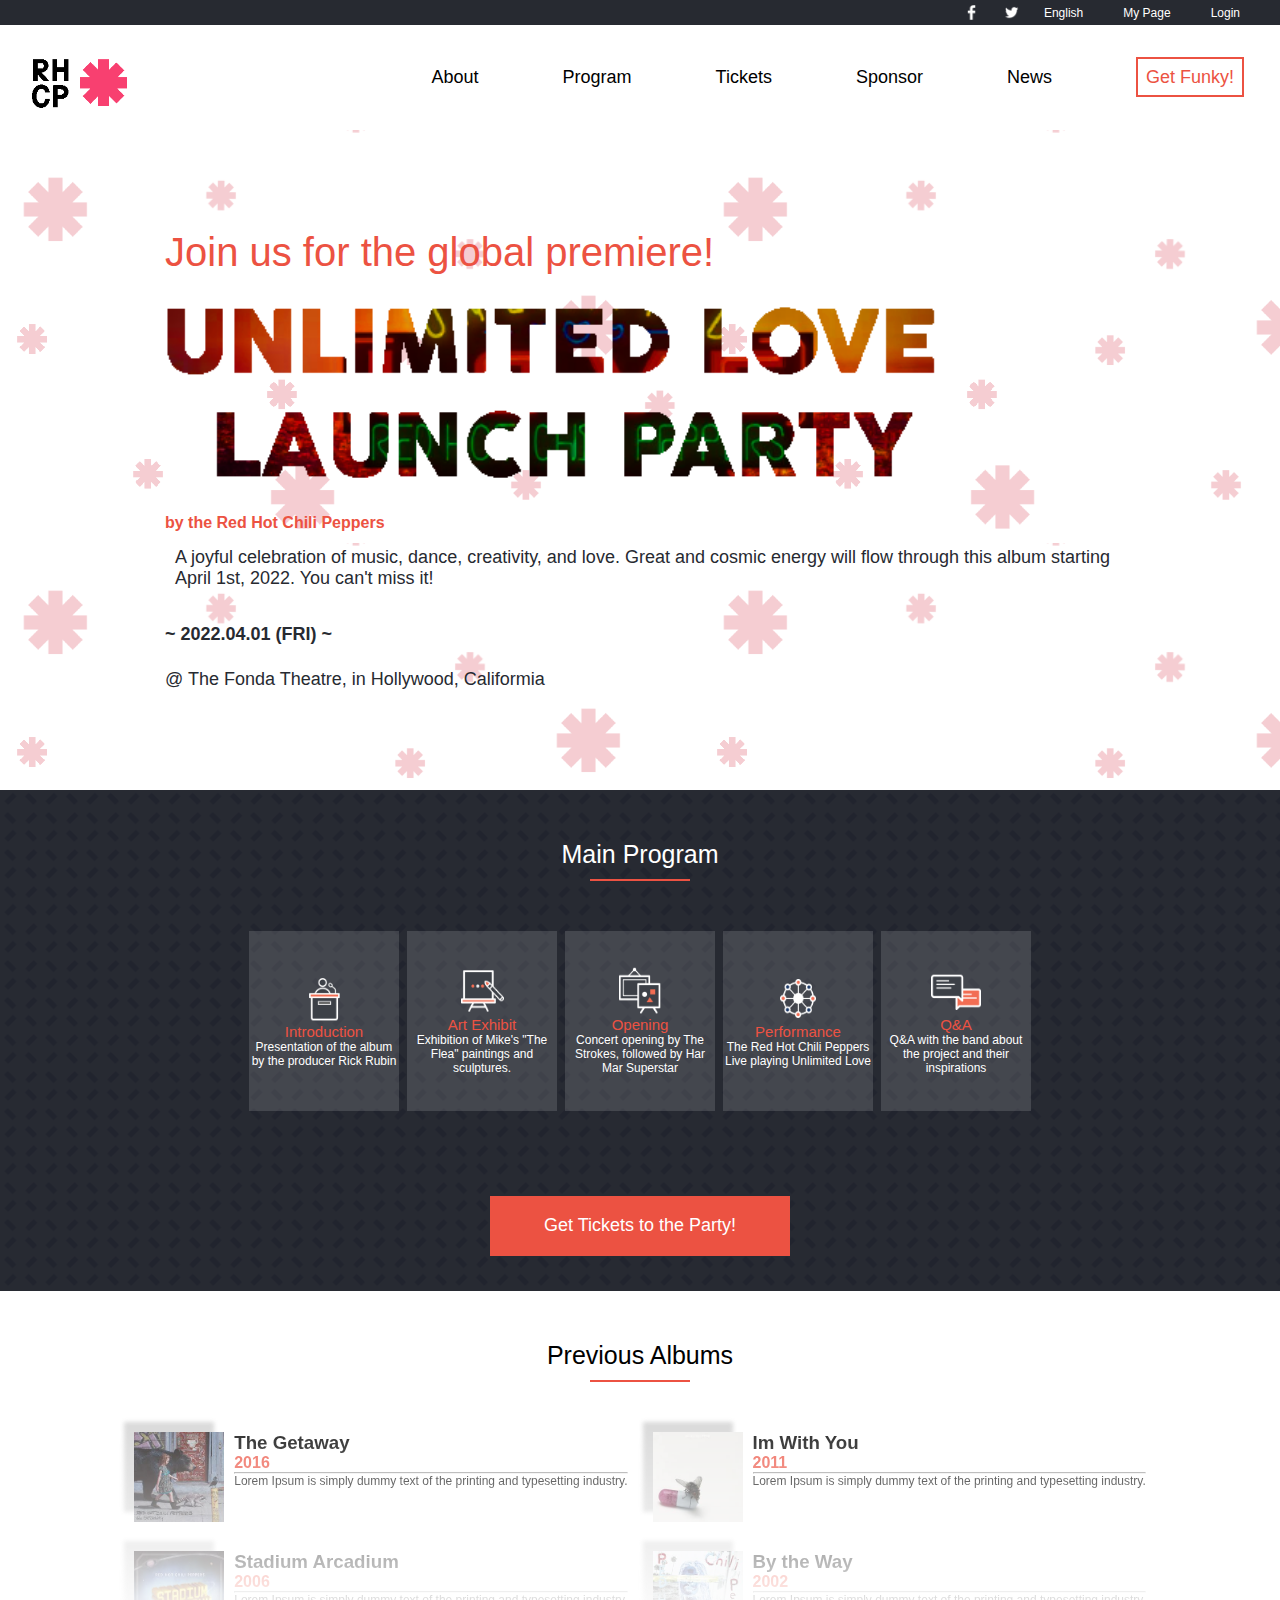
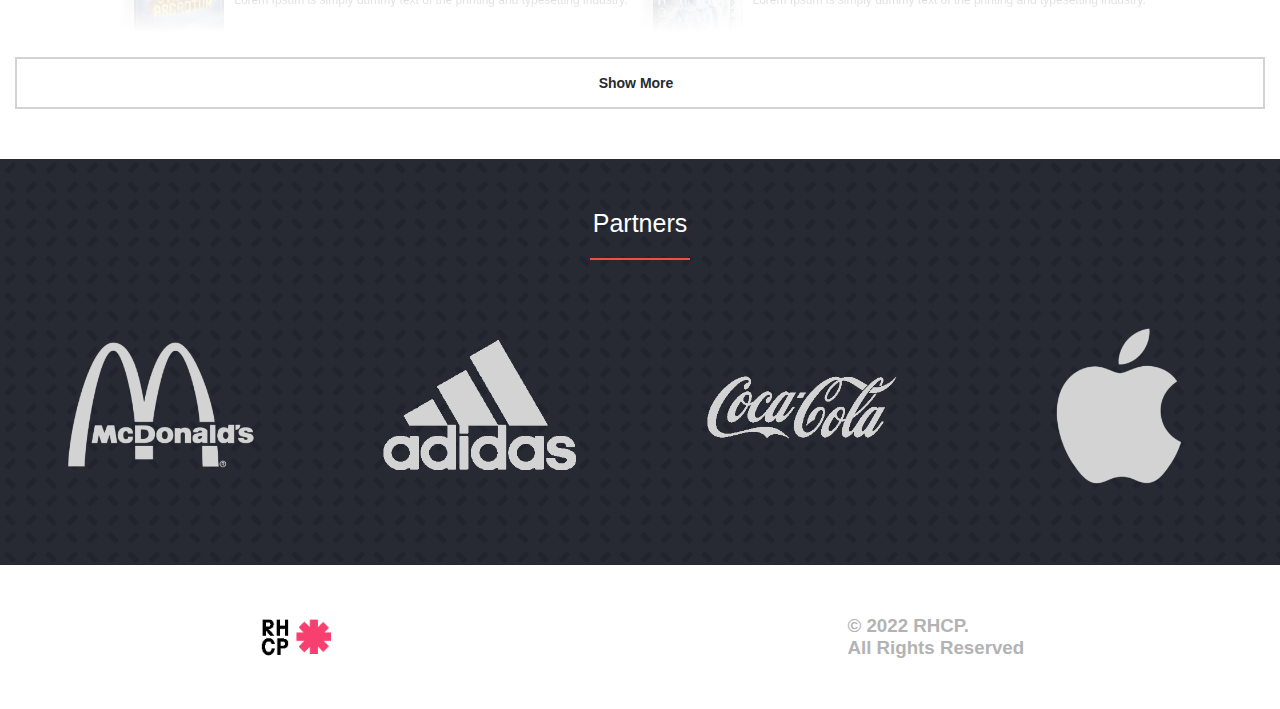
<file: index.html>
<!DOCTYPE html>
<html lang="en">
  <head>
    <meta charset="UTF-8" />
    <meta http-equiv="X-UA-Compatible" content="IE=edge" />
    <meta name="viewport" content="width=device-width, initial-scale=1.0" />
    <title>Unlimited Love Launch Party</title>
    <link rel="stylesheet" href="style.css" />
  </head>
  <body>
    <!-- nav mobile -->
    <header>
      <span class="verytop">
        <img
          class="vtoplogo"
          src="./assets/Images/fblogo.png"
          alt="facebook logo"
        />
        <img
          class="vtoplogo"
          src="./assets/Images/twlogo.png"
          alt="twitter logo"
        />
        <a class="vta" href="#">English</a>
        <a class="vta" href="#">My Page</a>
        <a class="vta" href="#">Login</a>
      </span>
      <nav class="navbar">
        <a href="#" class="toplogo">
          <img src="./assets/Images/chililogo.png" alt="band logo" />
        </a>
        <ul class="nav-menu">
          <li class="nav-item">
            <a href="./about.html" class="nav-link">About</a>
          </li>
          <li class="nav-item">
            <a href="#program" class="nav-link">Program</a>
          </li>
          <li class="nav-item">
            <a href="#tickets" class="nav-link">Tickets</a>
          </li>
          <li class="nav-item">
            <a href="#sponsors" class="nav-link">Sponsor</a>
          </li>
          <li class="nav-item"><a href="#" class="nav-link">News</a></li>
          <li class="nav-item">
            <a href="#" class="nav-link funky">Get Funky!</a>
          </li>
        </ul>
        <div class="hamburger">
          <span class="bar"></span>
          <span class="bar"></span>
          <span class="bar"></span>
        </div>
      </nav>
    </header>
    <!-- Title Page -->
    <section class="landing">
      <p class="above-header">Join us for the global premiere!</p>
      <a>
        <img src="./assets/Images/LOGO.png" alt="unlimited love" class="logo" />
      </a>
      <h1 class="header1">by the Red Hot Chili Peppers</h1>

      <p class="above-h2 second">
        A joyful celebration of music, dance, creativity, and love. Great and
        cosmic energy will flow through this album starting April 1st, 2022. You
        can't miss it!
      </p>

      <h2 class="second">~ 2022.04.01 (FRI) ~</h2>
      <p class="second">@ The Fonda Theatre, in Hollywood, Califormia</p>
    </section>
    <!-- Main Program -->
    <section class="mainprogram" id="program">
      <h2>Main Program</h2>
      <hr class="divisionline1" />
      <div class="program">
        <ul>
          <li>
            <img src="./assets/Images/Introduction.png" alt="introduction" />
            <h3>Introduction</h3>
            <p>Presentation of the album by the producer Rick Rubin</p>
          </li>
          <li>
            <img src="./assets/Images/Artinstall.png" alt="exhibit" />
            <h3>Art Exhibit</h3>
            <p>Exhibition of Mike's "The Flea" paintings and sculptures.</p>
          </li>
          <li>
            <img src="./assets/Images/Opening.png" alt="Band Opening" />
            <h3>Opening</h3>
            <p>Concert opening by The Strokes, followed by Har Mar Superstar</p>
          </li>
          <li>
            <img src="./assets/Images/Performance.png" alt="Main event" />
            <h3>Performance</h3>
            <p>The Red Hot Chili Peppers Live playing Unlimited Love</p>
          </li>
          <li>
            <img src="./assets/Images/QandA.png" alt="Audience Questions" />
            <h3>Q&A</h3>
            <p>Q&A with the band about the project and their inspirations</p>
          </li>
        </ul>

        <button class="tickets-btn" id="tickets" type="button">
          Get Tickets to the Party!
        </button>
      </div>
    </section>

    <!-- Presenters or speakers -->

    <section class="mainspeakers">
      <h2>Previous Albums</h2>
      <hr class="divisionline1" />

      <div class="content gradient maxHeight">
        <ul class="cardscontainer"></ul>
      </div>

      <div class="button">
        <span class="show-more">Show More</span>
        <span class="show-less d-none">Show Less</span>
        <i class="fas fa-chevron-down"></i>
      </div>

      <!-- Partners -->

      <section class="partners" id="sponsors">
        <h2>Partners</h2>
        <hr class="divisionline1" />
        <div class="brandlogos">
          <img src="./assets/Images/sponsor1.png" alt="macdonalds" />
          <img src="./assets/Images/sponsor2.png" alt="adidas" />
          <img src="./assets/Images/sponsor3.png" alt="cocacola" />
          <img src="./assets/Images/sponsor4.png" alt="apple" />
        </div>
      </section>

      <footer class="waiver">
        <img class="wimg" src="./assets/Images/chililogo.png" alt="bandlogo" />
        <h3>
          © 2022 RHCP.
          <br />
          All Rights Reserved
        </h3>
      </footer>
    </section>
    <script src="script.js"></script>
  </body>
</html>
</file>
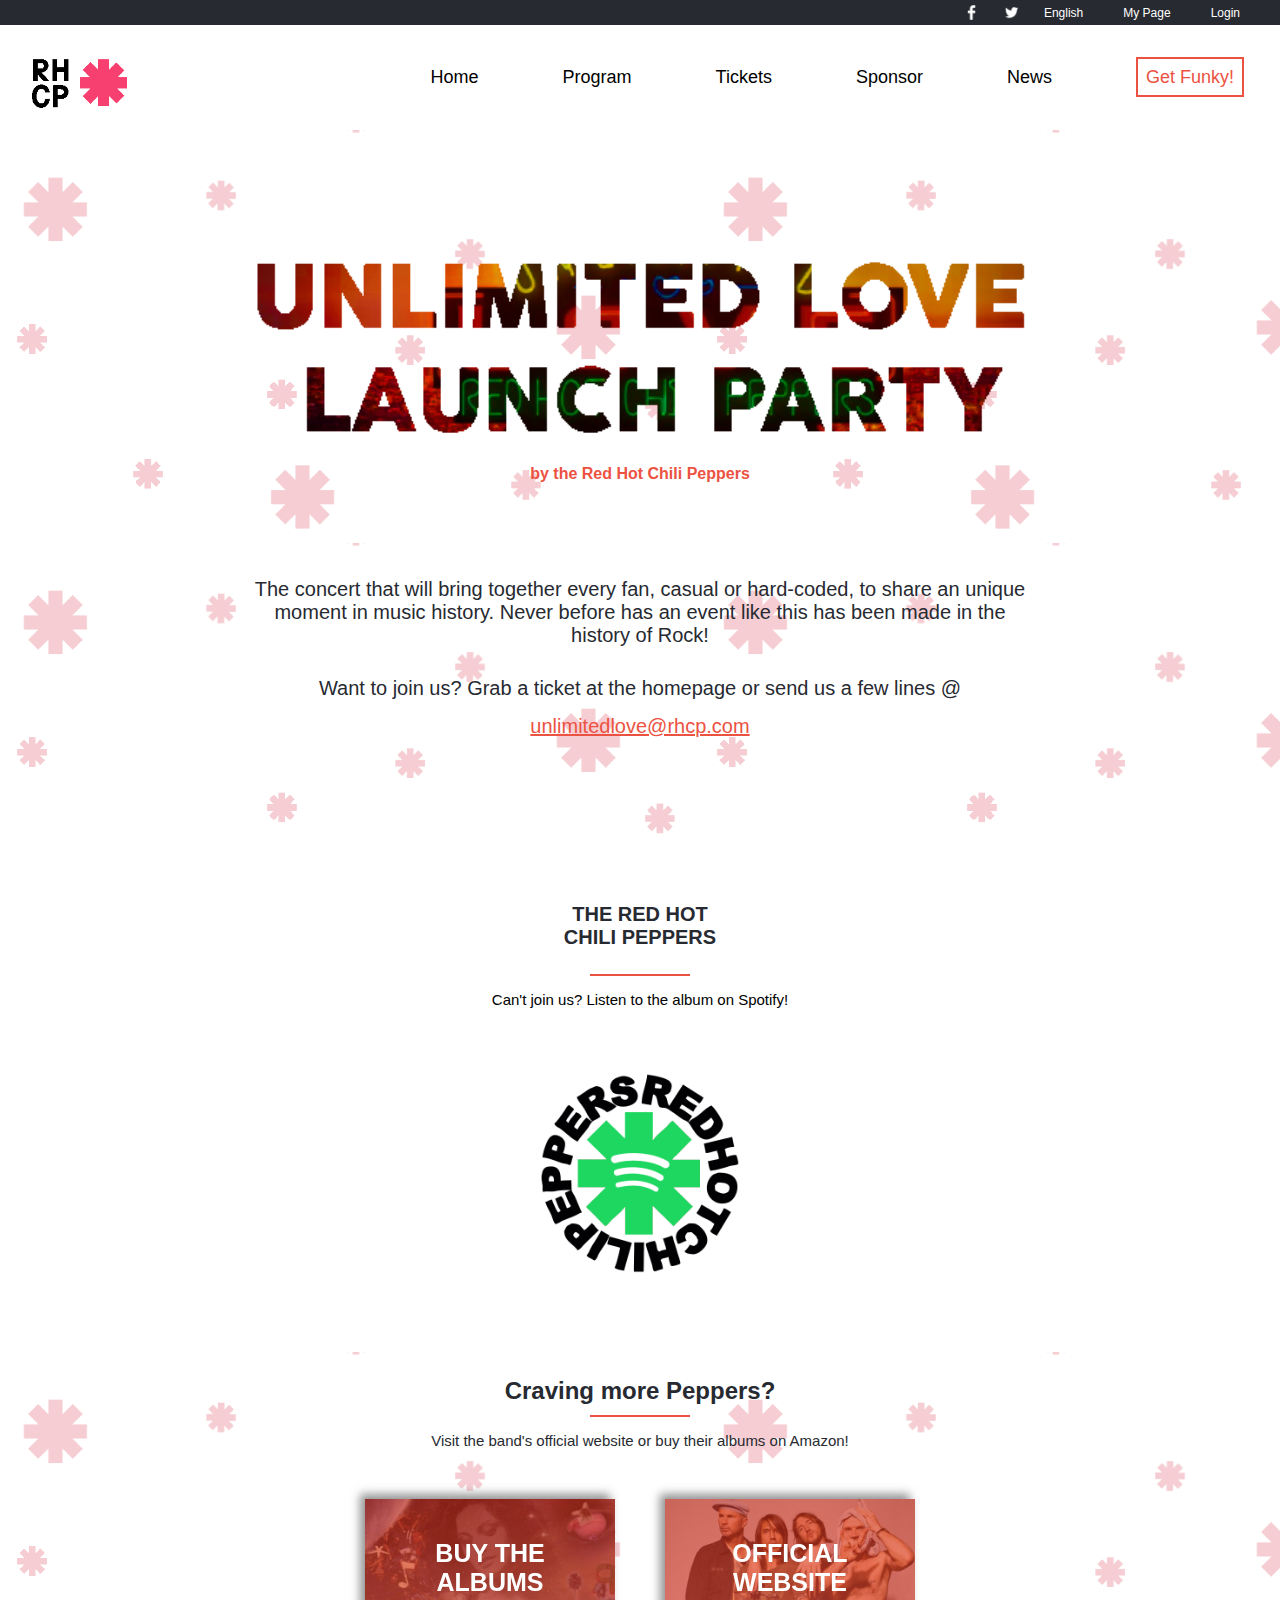
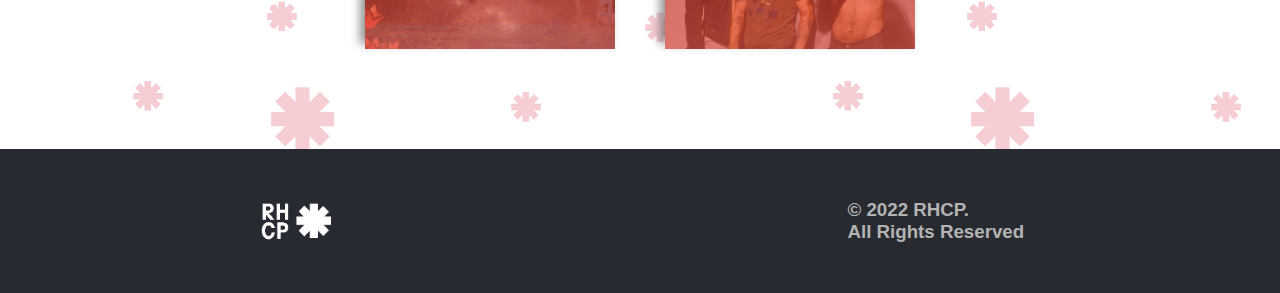
<file: about.html>
<!DOCTYPE html>
<html lang="en">
  <head>
    <meta charset="UTF-8" />
    <meta http-equiv="X-UA-Compatible" content="IE=edge" />
    <meta name="viewport" content="width=device-width, initial-scale=1.0" />
    <title>About</title>
    <link rel="stylesheet" href="style-ab.css" />
  </head>
  <body>
    <!-- nav mobile -->
    <header>
      <span class="verytop">
        <img
          class="vtoplogo"
          src="./assets/Images/fblogo.png"
          alt="facebook logo"
        />
        <img
          class="vtoplogo"
          src="./assets/Images/twlogo.png"
          alt="twitter logo"
        />
        <a class="vta" href="#">English</a>
        <a class="vta" href="#">My Page</a>
        <a class="vta" href="#">Login</a>
      </span>
      <nav class="navbar">
        <a href="./index.html" class="toplogo">
          <img src="./assets/Images/chililogo.png" alt="band logo" />
        </a>
        <ul class="nav-menu">
          <li class="nav-item">
            <a href="./index.html" class="nav-link">Home</a>
          </li>
          <li class="nav-item">
            <a href="#program" class="nav-link">Program</a>
          </li>
          <li class="nav-item">
            <a href="#tickets" class="nav-link">Tickets</a>
          </li>
          <li class="nav-item">
            <a href="#sponsors" class="nav-link">Sponsor</a>
          </li>
          <li class="nav-item"><a href="#" class="nav-link">News</a></li>
          <li class="nav-item">
            <a href="#" class="nav-link funky">Get Funky!</a>
          </li>
        </ul>
        <div class="hamburger">
          <span class="bar"></span>
          <span class="bar"></span>
          <span class="bar"></span>
        </div>
      </nav>
    </header>
    <!-- Title Page -->
    <section class="landing">
      <p class="above-header">Join us for the global premiere!</p>
      <img src="./assets/Images/LOGO.png" alt="unlimited love" class="logo" />
      <h1 class="header1">by the Red Hot Chili Peppers</h1>

      <p class="above-h2 second">
        The concert that will bring together every fan, casual or hard-coded, to
        share an unique moment in music history. Never before has an event like
        this has been made in the history of Rock!
      </p>
      <p class="above-h2 second">
        Want to join us? Grab a ticket at the homepage or send us a few lines @
      </p>
      <a href="mailto:unlimitedlove@rhcp.com">unlimitedlove@rhcp.com</a>
    </section>

    <section class="newalbum">
      <h2 class="second">
        THE RED HOT
        <br />
        CHILI PEPPERS
      </h2>
      <hr class="divisionline1" />
      <p class="secondp">Can't join us? Listen to the album on Spotify!</p>
      <div class="listen">
        <a href="https://open.spotify.com/album/2ITVvrNiINKRiW7wA3w6w6">
          <img src="./assets/Images/spotify.png" alt="listen on spotify" />
        </a>
      </div>
    </section>

    <!-- Craving more? -->

    <section class="morealbums">
      <h2>Craving more Peppers?</h2>
      <hr class="divisionline1" />
      <p class="morep">
        Visit the band's official website or buy their albums on Amazon!
      </p>

      <div class="pastcds">
        <a
          class="thecd"
          href="https://www.amazon.com/s?k=red+hot+chili+peppers+cd&crid=23EKMIV22QYK&sprefix=red+hot+chili+peppers+cd%2Caps%2C529&ref=nb_sb_noss_1"
        >
          <p class="link1">
            BUY THE
            <br />
            ALBUMS
          </p>
        </a>
        <a class="thecd" href="https://redhotchilipeppers.com">
          <p class="link2">
            OFFICIAL
            <br />
            WEBSITE
          </p>
        </a>
      </div>
    </section>

    <!-- Partners -->

    <section class="partners" id="sponsors">
      <h2>Partners</h2>
      <hr class="divisionline1" />
      <div class="brandlogos">
        <img src="./assets/Images/sponsor1.png" alt="macdonalds" />
        <img src="./assets/Images/sponsor2.png" alt="adidas" />
        <img src="./assets/Images/sponsor3.png" alt="cocacola" />
        <img src="./assets/Images/sponsor4.png" alt="apple" />
      </div>
    </section>

    <!-- footer -->
    <section class="verybottom">
      <footer class="waiver">
        <img class="wimg" src="./assets/Images/chililogo.png" alt="bandlogo" />
        <h3>
          © 2022 RHCP.
          <br />
          All Rights Reserved
        </h3>
      </footer>
    </section>
    <script src="script.js"></script>
  </body>
</html>
</file>
<file: style.css>
* {
  padding: 0;
  margin: 0;
  box-sizing: border-box;
}

@font-face {
  font-family: "Cocogoose", sans-serif;
  src: url(./assets/fonts/Cocogoose\ Pro-trial.ttf);
}

@font-face {
  font-family: "Lato", sans-serif;
  src: url(./assets/fonts/Lato-Regular.ttf);
}

/* nav bar */

.verytop {
  display: none;
}

.toplogo {
  display: none;
}

li {
  list-style: none;
}

a {
  color: black;
  text-decoration: none;
  font-family: "Cocogoose", sans-serif;
  font-weight: bold;
}

.navbar {
  min-height: 70px;
  display: flex;
  justify-content: space-between;
  align-items: center;
  padding: 0 24px;
}

.nav-menu {
  display: flex;
  justify-content: space-around;
  align-items: center;
  gap: 60px;
  position: absolute;
  left: -100%;
  top: 70px;
  flex-direction: column;
  width: 100%;
  text-align: center;
  padding: 30px 0;
  transition: 0.3s;
}

.nav-logo {
  font-size: 2rem;
}

.nav-link {
  transition: 0.7s ease;
}

.nav-link:hover {
  color: #ec5242;
}

.hamburger {
  display: block;
}

.bar {
  display: block;
  width: 34px;
  height: 6px;
  margin: 6px auto;
  transition: all 0.3s ease-in-out;
  background-color: #272a31;
}

.hamburger.active .bar:nth-child(2) {
  opacity: 0;
}

.hamburger.active .bar:nth-child(1) {
  transform: translateY(12px) rotate(45deg);
}

.hamburger.active .bar:nth-child(3) {
  transform: translateY(-12px) rotate(-45deg);
}

.nav-item {
  margin: 12px;
  font-family: "Cocogoose", sans-serif;
  font-size: 22px;
}

.nav-menu.active {
  left: 0;
  background-color: #ffffffd8;
}

.funky {
  color: #ec5242;
  border: 2px solid #ec5242;
  padding: 8px;
}

/* Landing page */

.landing {
  display: flex;
  flex-direction: column;
  align-items: flex-start;
  background-image: url(./assets/Images/asterisk.png);
  margin: 40px 0 50px 0;
}

.above-header {
  color: #ec5242;
  font-family: "Lato", sans-serif;
  font-size: 20px;
  padding-left: 15px;
}

.header1 {
  color: #ec5242;
  font-family: "Cocogoose", sans-serif;
  font-size: 1rem;
  padding-left: 15px;
}

.logo {
  width: 380px;
  align-self: center;
}

.above-h2 {
  text-align: center;
  margin: 10px 10px;
}

.second {
  color: #272a31;
  font-family: "Lato", sans-serif;
  margin-top: 15px;
  padding-left: 15px;
}

.landing h2 {
  font-family: Arial, Helvetica, sans-serif;
  font-weight: 900;
  line-height: 40px;
}

/* Program */

.mainprogram {
  background-image: url(./assets/Images/blackbg.png);
  text-align: center;
}

.mainprogram h2 {
  color: #fff;
  text-align: center;
  font-family: "Lato", sans-serif;
  font-weight: 500;
  font-size: 25px;
  padding: 50px 0 10px 0;
}

.divisionline1 {
  border: 1px solid #ec5242;
  width: 100px;
  margin: auto;
}

.program ul {
  display: flex;
  flex-direction: column;
  align-items: center;
  gap: 15px;
  margin-top: 50px;
}

.program li {
  display: flex;
  justify-content: space-between;
  align-items: center;
  background-color: #ffffff23;
  width: 90%;
  height: 70px;
  padding: 0 25px;
}

.program img {
  width: 50px;
  height: 50px;
}

.program h3 {
  color: #ec5242;
  font-family: "Cocogoose", sans-serif;
  font-weight: 50;
  font-size: 15px;
  align-items: center;
}

.program p {
  color: #fff;
  font-family: "Lato", sans-serif;
  font-weight: 400;
  font-size: 12px;
  width: 150px;
}

.tickets-btn {
  background-color: #ec5242;
  font-family: "Lato", sans-serif;
  font-weight: 200;
  font-size: 18px;
  color: #fff;
  border: none;
  width: 300px;
  height: 60px;
  margin: 35px 0;
}

/* speakers */

.mainspeakers h2 {
  margin: 50px 0 10px 0;
  text-align: center;
  font-family: "Lato", sans-serif;
  font-weight: 500;
  font-size: 25px;
}

.cardscontainer {
  display: flex;
  flex-wrap: wrap;
  gap: 25px;
  justify-content: center;
  padding: 0 25px;
  margin-top: 50px;
}

.cardscontainer li {
  display: flex;
}

.cdfront {
  width: 90px;
  height: 90px;
  margin-right: 10px;
  filter: drop-shadow(-10px -10px 2px #d3d3d3);
}

.description h3 {
  font-family: "Lato", sans-serif;
}

.description h4 {
  font-family: "Lato", sans-serif;
  color: #ec5242;
}

.description p {
  font-family: "Lato", sans-serif;
  font-size: 12px;
}

/* show more or less */

.content {
  overflow: hidden;
}

.content.gradient {
  mask-image: linear-gradient(rgb(114, 114, 114), rgba(255, 255, 255, 0));
}

.content.maxHeight {
  max-height: 250px;
}

.button {
  padding: 1rem 0;
  color: #272a31;
  display: flex;
  justify-content: center;
  cursor: pointer;
  font-family: "Cocogoose", sans-serif;
  font-weight: 50;
  border: 2px solid #d3d3d3;
  margin: 25px 15px;
}

.button span {
  font-weight: 700;
  font-size: 14px;
}

.button i {
  margin-left: 8px;
  font-size: 14px;
  margin-top: 3px;
}

.d-none {
  display: none;
}

/* Partners */

.partners {
  background-image: url(./assets/Images/blackbg.png);
  text-align: center;
}

.partners h2 {
  color: #fff;
  text-align: center;
  font-family: "Lato", sans-serif;
  font-weight: 500;
  font-size: 25px;
  padding: 50px 0 10px 0;
}

.brandlogos {
  display: grid;
  grid-template-columns: 1fr 1fr;
  justify-items: center;
  padding: 45px 0 60px 0;
}

.brandlogos img {
  width: 100px;
}

/* footer */
.waiver {
  display: flex;
  justify-content: space-around;
  margin: 50px 0;
}

.wimg {
  width: 80px;
  height: auto;
}

.waiver h3 {
  font-family: "Lato", sans-serif;
  color: #b3b3b3;
}

@media only screen and (min-width: 768px) {
  .hamburger {
    display: none;
    cursor: pointer;
  }

  .verytop {
    display: flex;
    background-color: #272a31;
    height: 25px;
    align-items: center;
    justify-content: end;
  }

  .vta {
    font-family: "Lato", sans-serif;
    font-size: 12px;
    color: #fff;
    padding-right: 40px;
  }

  .vtoplogo {
    height: 15px;
    padding-right: 25px;
  }

  .toplogo {
    display: flex;
    z-index: 1;
  }

  .toplogo img {
    height: 70px;
    align-self: center;
    padding-top: 10px;
  }

  a {
    color: black;
    text-decoration: none;
    font-family: "Lato", sans-serif;
    font-weight: 500;
  }

  .nav-menu {
    display: flex;
    flex-direction: row;
    justify-content: flex-end;
    align-items: center;
    gap: 60px;
    position: relative;
    left: 0;
    top: 0;
    background-color: #fff;
    width: 100%;
    text-align: center;
    transition: 0.3s;
  }

  .nav-item {
    margin: 12px;
    font-family: "Cocogoose", sans-serif;
    font-size: 18px;
  }

  /* Landing page */

  .landing {
    display: flex;
    flex-direction: column;
    align-items: flex-start;
    background-image: url(./assets/Images/asterisk.png);
    padding: 100px 150px;
    margin: 0;
  }

  .above-header {
    color: #ec5242;
    font-family: "Lato", sans-serif;
    font-size: 40px;
    padding-left: 15px;
  }

  .header1 {
    color: #ec5242;
    font-family: "Cocogoose", sans-serif;
    font-size: 1rem;
    padding-left: 15px;
  }

  .logo {
    width: 800px;
    align-self: flex-start;
    padding: 25px 0;
  }

  .above-h2 {
    text-align: left;
    margin: 10px 10px;
    font-size: medium;
  }

  .second {
    color: #272a31;
    font-family: "Lato", sans-serif;
    margin-top: 15px;
    padding-left: 15px;
    font-size: 18px;
  }

  /* Program */

  .mainprogram {
    background-image: url(./assets/Images/blackbg.png);
    text-align: center;
  }

  .mainprogram h2 {
    color: #fff;
    text-align: center;
    font-family: "Lato", sans-serif;
    font-weight: 500;
    font-size: 25px;
    padding: 50px 0 10px 0;
  }

  .divisionline1 {
    border: 1px solid #ec5242;
    width: 100px;
    margin: auto;
  }

  .program ul {
    display: flex;
    flex-direction: row;
    align-items: center;
    gap: 8px;
    margin: 50px 0;
    justify-content: center;
  }

  .program li {
    display: flex;
    flex-direction: column;
    justify-content: center;
    align-items: center;
    background-color: #ffffff23;
    width: 150px;
    height: 180px;
    padding: 0 25px;
  }

  .program img {
    width: 50px;
    height: 50px;
  }

  .program h3 {
    color: #ec5242;
    font-family: "Cocogoose", sans-serif;
    font-weight: 50;
    font-size: 15px;
    align-items: center;
  }

  .program p {
    color: #fff;
    font-family: "Lato", sans-serif;
    font-weight: 400;
    font-size: 12px;
    width: 150px;
  }

  .tickets-btn {
    background-color: #ec5242;
    font-family: "Lato", sans-serif;
    font-weight: 200;
    font-size: 18px;
    color: #fff;
    border: none;
    width: 300px;
    height: 60px;
    margin: 35px 0;
  }

  /* Partners */

  .partners {
    background-image: url(./assets/Images/blackbg.png);
    text-align: center;
  }

  .partners h2 {
    color: #fff;
    text-align: center;
    font-family: "Lato", sans-serif;
    font-weight: 500;
    font-size: 25px;
    padding: 50px 0 10px 0;
  }

  .brandlogos {
    display: grid;
    grid-template-columns: 1fr 1fr 1fr 1fr;
    justify-items: center;
    padding: 45px 0 60px 0;
  }

  .brandlogos img {
    width: 200px;
  }
}
</file>
<file: style-ab.css>
* {
  padding: 0;
  margin: 0;
  box-sizing: border-box;
}

@font-face {
  font-family: "Cocogoose", sans-serif;
  src: url(./assets/fonts/Cocogoose\ Pro-trial.ttf);
}

@font-face {
  font-family: "Lato", sans-serif;
  src: url(./assets/fonts/Lato-Regular.ttf);
}

/* nav bar */

.verytop {
  display: none;
}

.toplogo {
  display: none;
}

li {
  list-style: none;
}

a {
  color: black;
  text-decoration: none;
  font-family: "Cocogoose", sans-serif;
  font-weight: bold;
}

.navbar {
  min-height: 70px;
  display: flex;
  justify-content: space-between;
  align-items: center;
  padding: 0 24px;
}

.nav-menu {
  display: flex;
  justify-content: space-around;
  align-items: center;
  gap: 60px;
  position: absolute;
  left: -100%;
  top: 70px;
  flex-direction: column;
  width: 100%;
  text-align: center;
  padding: 30px 0;
  transition: 0.3s;
}

.nav-logo {
  font-size: 2rem;
}

.nav-link {
  transition: 0.7s ease;
}

.nav-link:hover {
  color: #ec5242;
}

.hamburger {
  display: block;
}

.bar {
  display: block;
  width: 34px;
  height: 6px;
  margin: 6px auto;
  transition: all 0.3s ease-in-out;
  background-color: #272a31;
}

.hamburger.active .bar:nth-child(2) {
  opacity: 0;
}

.hamburger.active .bar:nth-child(1) {
  transform: translateY(12px) rotate(45deg);
}

.hamburger.active .bar:nth-child(3) {
  transform: translateY(-12px) rotate(-45deg);
}

.nav-item {
  margin: 12px;
  font-family: "Cocogoose", sans-serif;
  font-size: 22px;
}

.nav-menu.active {
  left: 0;
  background-color: #ffffffd8;
}

.funky {
  color: #ec5242;
  border: 2px solid #ec5242;
  padding: 8px;
}

/* main page */

.landing {
  display: flex;
  flex-direction: column;
  align-items: flex-start;
  background-image: url(./assets/Images/asterisk.png);
  padding: 50px 25px;
}

.landing a {
  color: #ec5242;
  font-family: "Lato", sans-serif;
  font-size: 20px;
  align-self: center;
  text-decoration: underline;
}

.above-header {
  color: #ec5242;
  font-family: "Lato", sans-serif;
  font-size: 20px;
  align-self: center;
}

.header1 {
  color: #ec5242;
  font-family: "Cocogoose", sans-serif;
  font-size: 1rem;
  align-self: center;
}

.logo {
  width: 380px;
  align-self: center;
}

.above-h2 {
  align-self: center;
  margin: 10px 10px;
}

.newalbum {
  display: flex;
  flex-direction: column;
  margin-top: 50px;
}

.second {
  color: #272a31;
  font-family: "Lato", sans-serif;
  text-align: center;
  padding-bottom: 10px;
}

.secondp {
  font-family: "Lato", sans-serif;
  padding: 15px 0 50px 0;
  font-size: 15px;
  text-align: center;
}

.listen {
  align-self: center;
}

.listen img {
  width: 200px;
  margin: 15px 0 75px 0;
}

/* more albums */

.morealbums {
  color: #272a31;
  font-family: "Lato", sans-serif;
  text-align: center;
  background-image: url(./assets/Images/asterisk.png);
}

.morealbums h2 {
  padding: 25px 0 10px 0;
}

.morep {
  padding: 15px 0 50px 0;
  font-size: 15px;
}

.pastcds {
  display: flex;
  flex-wrap: wrap;
  gap: 25px;
  justify-content: center;
  padding-bottom: 40px;
}

.thecd p {
  display: flex;
  justify-content: center;
  padding-top: 40px;
  filter: drop-shadow(-5px -5px 5px #46464696);
  width: 250px;
  height: 150px;
  transition: all 1s ease-in-out;
}

.link1 {
  color: #fff;
  font-family: "Cocogoose", sans-serif;
  font-size: 25px;
  font-weight: 700;
  background: linear-gradient(to bottom, #cc27119c, #ec5342ab), url(./assets/Images/buyalbums.jpg);
  background-size: cover;
}

.link2 {
  color: #fff;
  font-family: "Cocogoose", sans-serif;
  font-size: 25px;
  font-weight: 700;
  background: linear-gradient(to bottom, #cc27119c, #ec5342ab), url(./assets/Images/officialsite.jpg);
  background-size: cover;
}

.waiver {
  display: flex;
  justify-content: space-around;
  margin: 50px 0;
}

.brandlogos img {
  width: 100px;
}

.link1:hover {
  transform: scale(1.1);
}

.link2:hover {
  transform: scale(1.1);
}

/* partners */
.partners {
  background-image: url(./assets/Images/blackbg.png);
  text-align: center;
}

.divisionline1 {
  width: 100px;
  margin: auto;
  border: 1px solid #ec5242;
}

.partners h2 {
  color: #fff;
  text-align: center;
  font-family: "Lato", sans-serif;
  font-weight: 500;
  font-size: 25px;
  padding: 50px 0 10px 0;
}

.brandlogos {
  display: grid;
  grid-template-columns: 1fr 1fr;
  justify-items: center;
  padding: 45px 0 60px 0;
}

/* footer */

.wimg {
  width: 80px;
  height: auto;
}

.waiver h3 {
  font-family: "Lato", sans-serif;
  color: #b3b3b3;
}

@media only screen and (min-width: 768px) {
  .hamburger {
    display: none;
    cursor: pointer;
  }

  .verytop {
    display: flex;
    background-color: #272a31;
    height: 25px;
    align-items: center;
    justify-content: end;
  }

  .vta {
    font-family: "Lato", sans-serif;
    font-size: 12px;
    color: #fff;
    padding-right: 40px;
  }

  .vtoplogo {
    height: 15px;
    padding-right: 25px;
  }

  .toplogo {
    display: flex;
    z-index: 1;
  }

  .toplogo img {
    height: 70px;
    align-self: center;
    padding-top: 10px;
  }

  a {
    color: black;
    text-decoration: none;
    font-family: "Lato", sans-serif;
    font-weight: 500;
  }

  .nav-menu {
    display: flex;
    flex-direction: row;
    justify-content: flex-end;
    align-items: center;
    gap: 60px;
    position: relative;
    left: 0;
    top: 0;
    background-color: #fff;
    width: 100%;
    text-align: center;
    transition: 0.3s;
    font-weight: lighter;
  }

  .nav-item {
    margin: 12px;
    font-family: "Cocogoose", sans-serif;
    font-size: 18px;
  }

  /* Landing page */

  .landing {
    display: flex;
    flex-direction: column;
    align-items: flex-start;
    background-image: url(./assets/Images/asterisk.png);
    padding: 100px 150px;
    margin: 0;
  }

  .above-header {
    display: none;
  }

  .header1 {
    color: #ec5242;
    font-family: "Cocogoose", sans-serif;
    font-size: 1rem;
    padding-bottom: 80px;
  }

  .logo {
    width: 800px;
    align-self: center;
    padding: 25px 0;
  }

  .above-h2 {
    text-align: center;
    margin: 10px 10px;
    font-size: medium;
    padding: 0 100px;
  }

  .second {
    color: #272a31;
    font-family: "Lato", sans-serif;
    margin: 15px 0;
    font-size: 20px;
  }

  .second h2 {
    color: #272a31;
    font-family: "Lato", sans-serif;
    margin-top: 15px;
    padding-left: 15px;
    font-size: 50px;
  }

  /* Past albums */

  .pastcds {
    display: flex;
    flex-wrap: wrap;
    gap: 50px;
    justify-content: center;
    padding: 0 150px 100px 150px;
  }

  /* Partners */

  .partners {
    display: none;
    background-image: url(./assets/Images/blackbg.png);
    text-align: center;
  }

  .divisionline1 {
    width: 100px;
    margin: auto;
  }

  .partners h2 {
    color: #fff;
    text-align: center;
    font-family: "Lato", sans-serif;
    font-weight: 500;
    font-size: 25px;
    padding: 50px 0 10px 0;
  }

  .brandlogos {
    display: grid;
    grid-template-columns: 1fr 1fr 1fr 1fr;
    justify-items: center;
    padding: 45px 0 60px 0;
  }

  .brandlogos img {
    width: 200px;
  }

  /* footer */

  .waiver {
    background-color: #272a31;
    margin: 0;
    padding: 50px 0;
  }

  .wimg {
    width: 80px;
    height: auto;
    filter: brightness(0) invert(1);
  }

  .waiver h3 {
    font-family: "Lato", sans-serif;
    color: #b3b3b3;
  }
}
</file>
